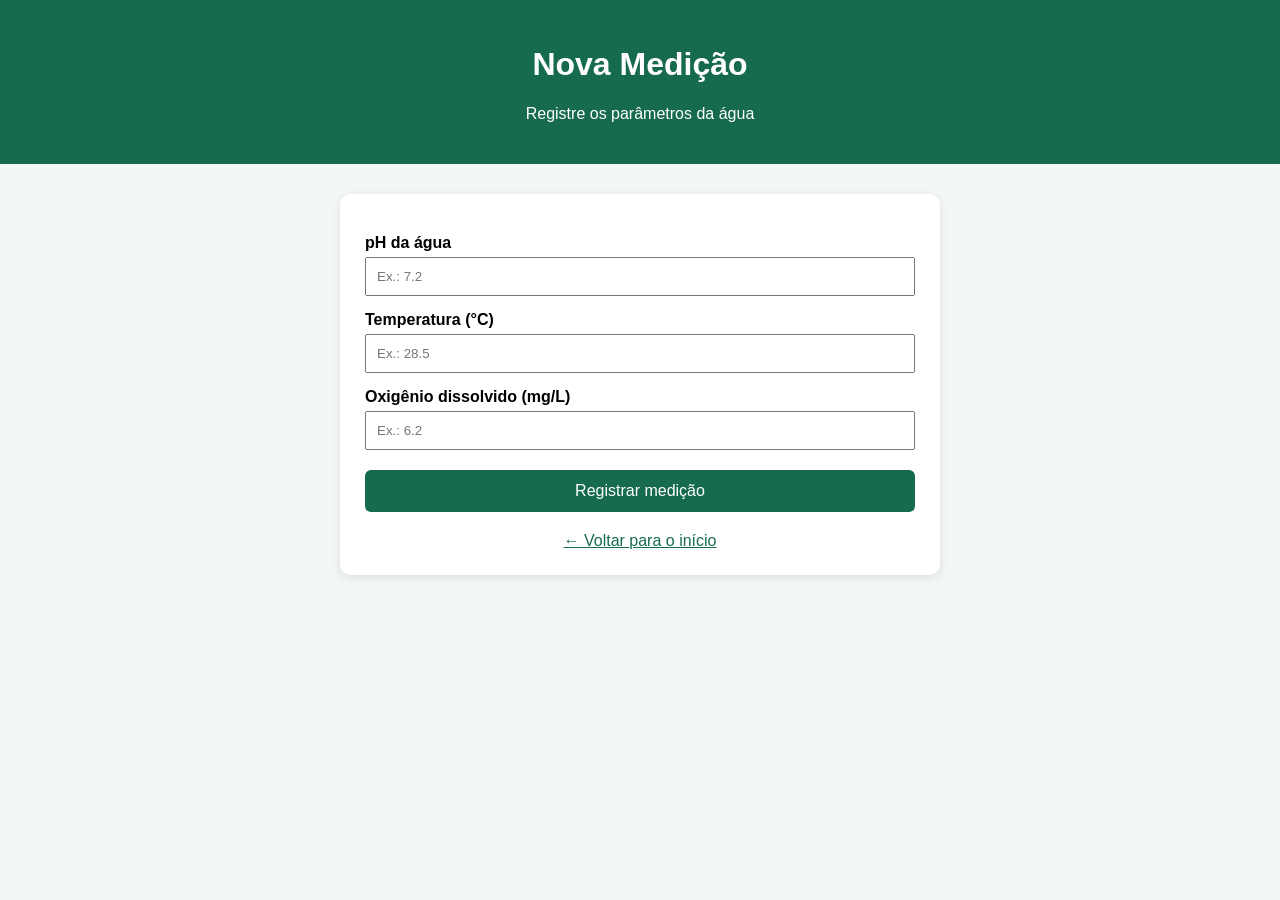
<file: templates/medicao.html>
<!DOCTYPE html>
<html lang="pt-BR">

<head>
    <meta charset="UTF-8">
    <meta name="viewport" content="width=device-width, initial-scale=1.0">

    <title>Nova Medição</title>

    <style>
        body {
            font-family: Arial, sans-serif;
            background: #f2f7f5;
            margin: 0;
        }

        header {
            background: #176b4d;
            color: white;
            padding: 25px;
            text-align: center;
        }

        .container {
            width: 90%;
            max-width: 600px;
            margin: 30px auto;
        }

        .card {
            background: white;
            padding: 25px;
            border-radius: 10px;
            box-shadow: 0 2px 8px rgba(0,0,0,0.1);
        }

        label {
            display: block;
            margin-top: 15px;
            font-weight: bold;
        }

        input {
            width: 100%;
            padding: 10px;
            margin-top: 5px;
            box-sizing: border-box;
        }

        button {
            margin-top: 20px;
            width: 100%;
            padding: 12px;
            background: #176b4d;
            color: white;
            border: none;
            border-radius: 6px;
            cursor: pointer;
            font-size: 16px;
        }

        button:hover {
            background: #0f4d38;
        }

        .voltar {
            display: block;
            margin-top: 20px;
            text-align: center;
            color: #176b4d;
        }
    </style>
</head>

<body>

<header>
    <h1>Nova Medição</h1>
    <p>Registre os parâmetros da água</p>
</header>

<div class="container">

    <div class="card">

        <form method="POST">

            <label for="ph">
                pH da água
            </label>

            <input
                type="number"
                id="ph"
                name="ph"
                step="0.01"
                min="0"
                max="14"
                required
                placeholder="Ex.: 7.2"
            >


            <label for="temperatura">
                Temperatura (°C)
            </label>

            <input
                type="number"
                id="temperatura"
                name="temperatura"
                step="0.1"
                required
                placeholder="Ex.: 28.5"
            >


            <label for="oxigenio">
                Oxigênio dissolvido (mg/L)
            </label>

            <input
                type="number"
                id="oxigenio"
                name="oxigenio"
                step="0.01"
                min="0"
                required
                placeholder="Ex.: 6.2"
            >

            <button type="submit">
                Registrar medição
            </button>

        </form>

        <a class="voltar" href="/">
            ← Voltar para o início
        </a>

    </div>

</div>

</body>
</html>
</file>
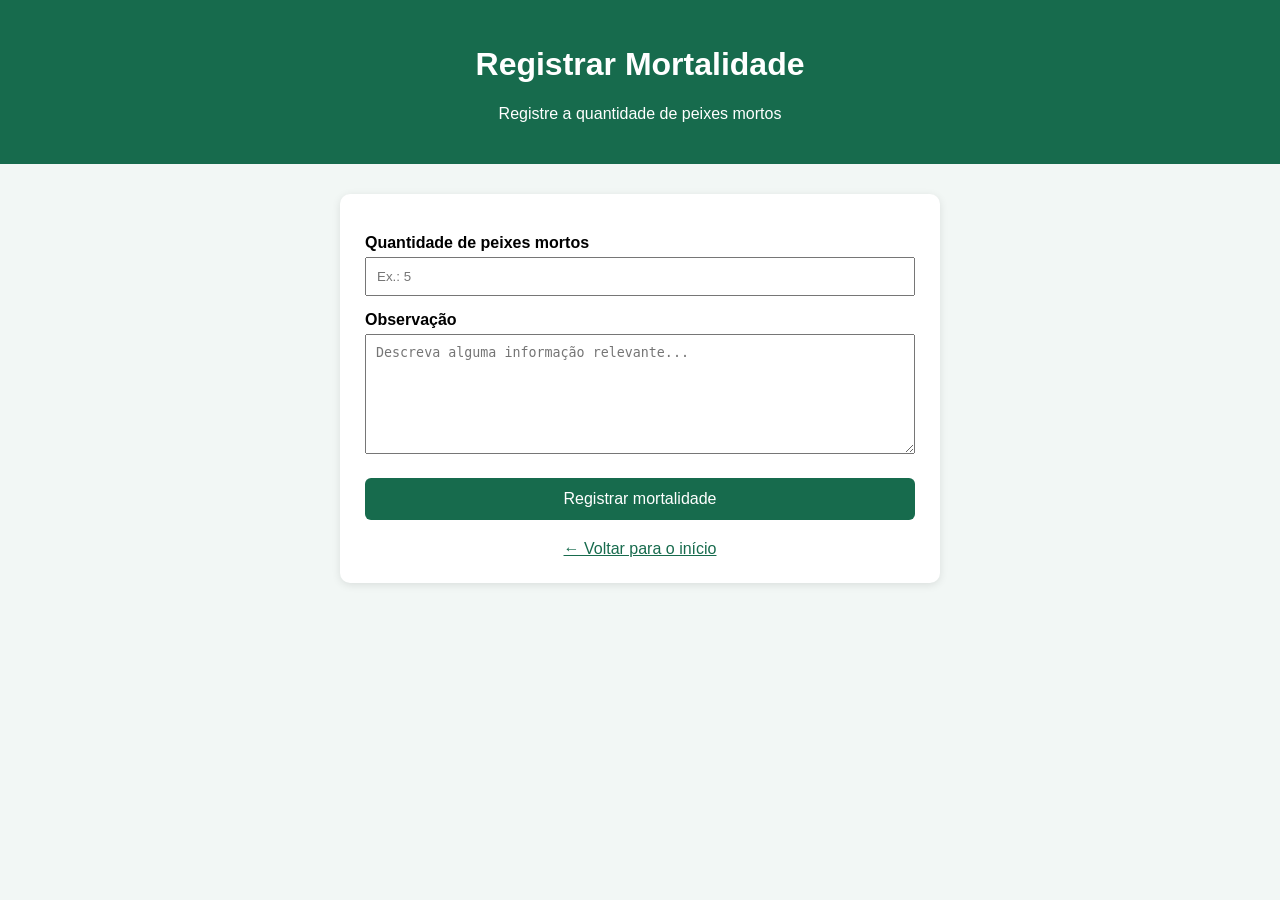
<file: templates/mortalidade.html>
<!DOCTYPE html>
<html lang="pt-BR">

<head>
    <meta charset="UTF-8">
    <meta name="viewport" content="width=device-width, initial-scale=1.0">

    <title>Registrar Mortalidade</title>

    <style>
        body {
            font-family: Arial, sans-serif;
            background: #f2f7f5;
            margin: 0;
        }

        header {
            background: #176b4d;
            color: white;
            padding: 25px;
            text-align: center;
        }

        .container {
            width: 90%;
            max-width: 600px;
            margin: 30px auto;
        }

        .card {
            background: white;
            padding: 25px;
            border-radius: 10px;
            box-shadow: 0 2px 8px rgba(0,0,0,0.1);
        }

        label {
            display: block;
            margin-top: 15px;
            font-weight: bold;
        }

        input,
        textarea {
            width: 100%;
            padding: 10px;
            margin-top: 5px;
            box-sizing: border-box;
        }

        textarea {
            height: 120px;
            resize: vertical;
        }

        button {
            margin-top: 20px;
            width: 100%;
            padding: 12px;
            background: #176b4d;
            color: white;
            border: none;
            border-radius: 6px;
            cursor: pointer;
            font-size: 16px;
        }

        button:hover {
            background: #0f4d38;
        }

        .voltar {
            display: block;
            margin-top: 20px;
            text-align: center;
            color: #176b4d;
        }
    </style>
</head>

<body>

<header>
    <h1>Registrar Mortalidade</h1>
    <p>Registre a quantidade de peixes mortos</p>
</header>

<div class="container">

    <div class="card">

        <form method="POST">

            <label for="quantidade">
                Quantidade de peixes mortos
            </label>

            <input
                type="number"
                id="quantidade"
                name="quantidade"
                min="1"
                required
                placeholder="Ex.: 5"
            >


            <label for="observacao">
                Observação
            </label>

            <textarea
                id="observacao"
                name="observacao"
                placeholder="Descreva alguma informação relevante..."
            ></textarea>


            <button type="submit">
                Registrar mortalidade
            </button>

        </form>

        <a class="voltar" href="/">
            ← Voltar para o início
        </a>

    </div>

</div>

</body>
</html>
</file>
